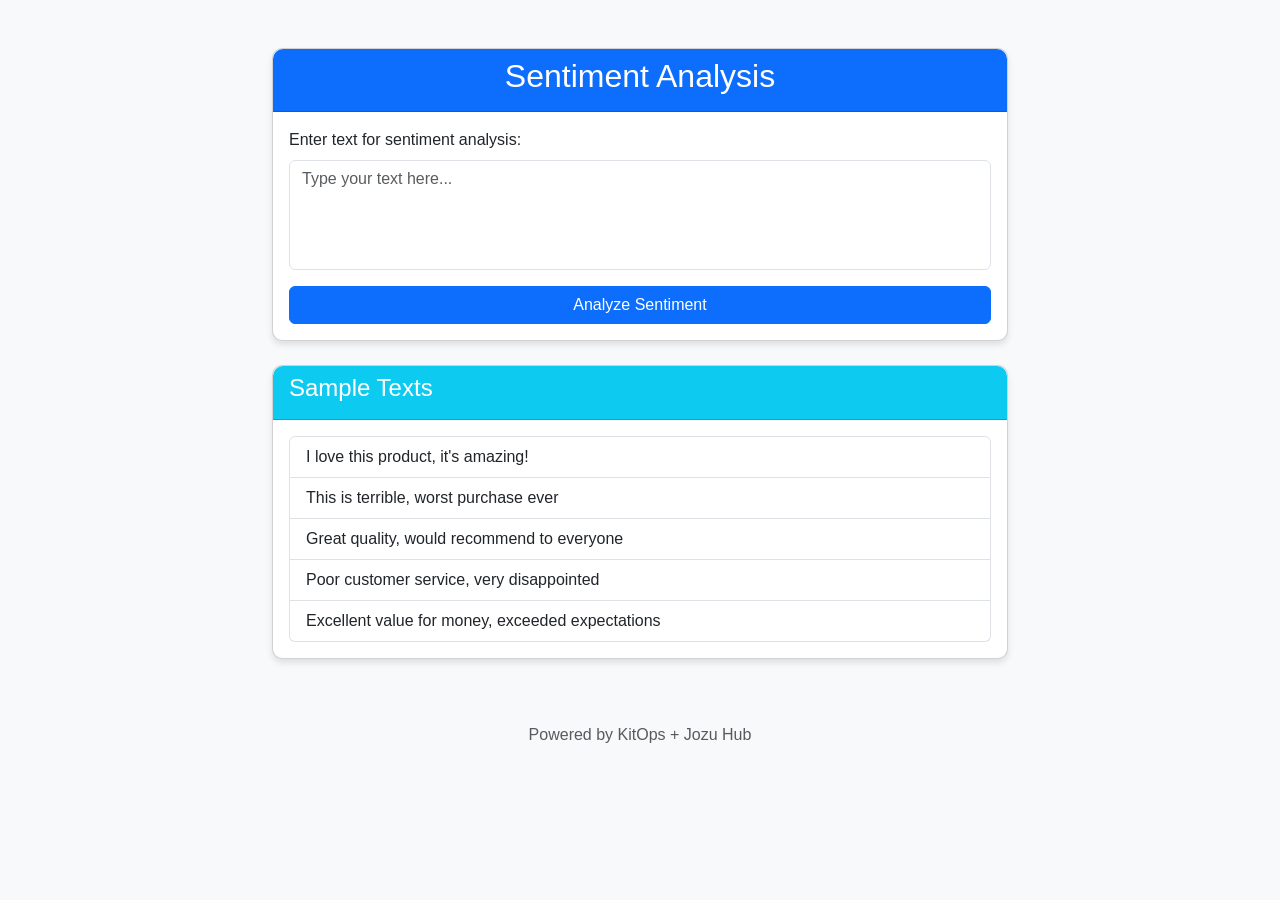
<file: web-ui/html/index.html>
<!DOCTYPE html>
<html lang="en">
<head>
    <meta charset="UTF-8">
    <meta name="viewport" content="width=device-width, initial-scale=1.0">
    <title>Sentiment Analysis Model</title>
    <link href="https://cdn.jsdelivr.net/npm/bootstrap@5.3.0/dist/css/bootstrap.min.css" rel="stylesheet">
    <link rel="stylesheet" href="styles.css">
</head>
<body>
    <div class="container mt-5">
        <div class="row justify-content-center">
            <div class="col-md-8">
                <div class="card">
                    <div class="card-header bg-primary text-white">
                        <h2 class="text-center">Sentiment Analysis</h2>
                    </div>
                    <div class="card-body">
                        <form id="sentiment-form">
                            <div class="mb-3">
                                <label for="text-input" class="form-label">Enter text for sentiment analysis:</label>
                                <textarea class="form-control" id="text-input" rows="4" placeholder="Type your text here..."></textarea>
                            </div>
                            <div class="d-grid">
                                <button type="submit" class="btn btn-primary">Analyze Sentiment</button>
                            </div>
                        </form>
                        
                        <div id="result-container" class="mt-4 d-none">
                            <h4>Analysis Result:</h4>
                            <div class="card">
                                <div class="card-body">
                                    <div class="row">
                                        <div class="col-md-6">
                                            <h5>Sentiment: <span id="sentiment-result" class="fw-bold"></span></h5>
                                            <h5>Confidence: <span id="confidence-result" class="fw-bold"></span></h5>
                                        </div>
                                        <div class="col-md-6">
                                            <div class="progress mb-2">
                                                <div id="positive-bar" class="progress-bar bg-success" role="progressbar" style="width: 0%"></div>
                                            </div>
                                            <p>Positive: <span id="positive-score">0%</span></p>
                                            
                                            <div class="progress">
                                                <div id="negative-bar" class="progress-bar bg-danger" role="progressbar" style="width: 0%"></div>
                                            </div>
                                            <p>Negative: <span id="negative-score">0%</span></p>
                                        </div>
                                    </div>
                                </div>
                            </div>
                        </div>
                        
                        <div id="error-container" class="mt-4 d-none">
                            <div class="alert alert-danger" role="alert">
                                <h5>Error:</h5>
                                <p id="error-message"></p>
                            </div>
                        </div>
                        
                        <div id="loading-container" class="mt-4 d-none text-center">
                            <div class="spinner-border text-primary" role="status">
                                <span class="visually-hidden">Loading...</span>
                            </div>
                            <p class="mt-2">Analyzing text...</p>
                        </div>
                    </div>
                </div>
                
                <div class="card mt-4">
                    <div class="card-header bg-info text-white">
                        <h4>Sample Texts</h4>
                    </div>
                    <div class="card-body">
                        <div class="list-group">
                            <button class="list-group-item list-group-item-action sample-text">I love this product, it's amazing!</button>
                            <button class="list-group-item list-group-item-action sample-text">This is terrible, worst purchase ever</button>
                            <button class="list-group-item list-group-item-action sample-text">Great quality, would recommend to everyone</button>
                            <button class="list-group-item list-group-item-action sample-text">Poor customer service, very disappointed</button>
                            <button class="list-group-item list-group-item-action sample-text">Excellent value for money, exceeded expectations</button>
                        </div>
                    </div>
                </div>
            </div>
        </div>
    </div>

    <footer class="bg-light text-center text-muted py-3 mt-5">
        <div class="container">
            <p>Powered by KitOps + Jozu Hub</p>
        </div>
    </footer>

    <script src="https://cdn.jsdelivr.net/npm/bootstrap@5.3.0/dist/js/bootstrap.bundle.min.js"></script>
    <script src="script.js"></script>
</body>
</html>
</file>
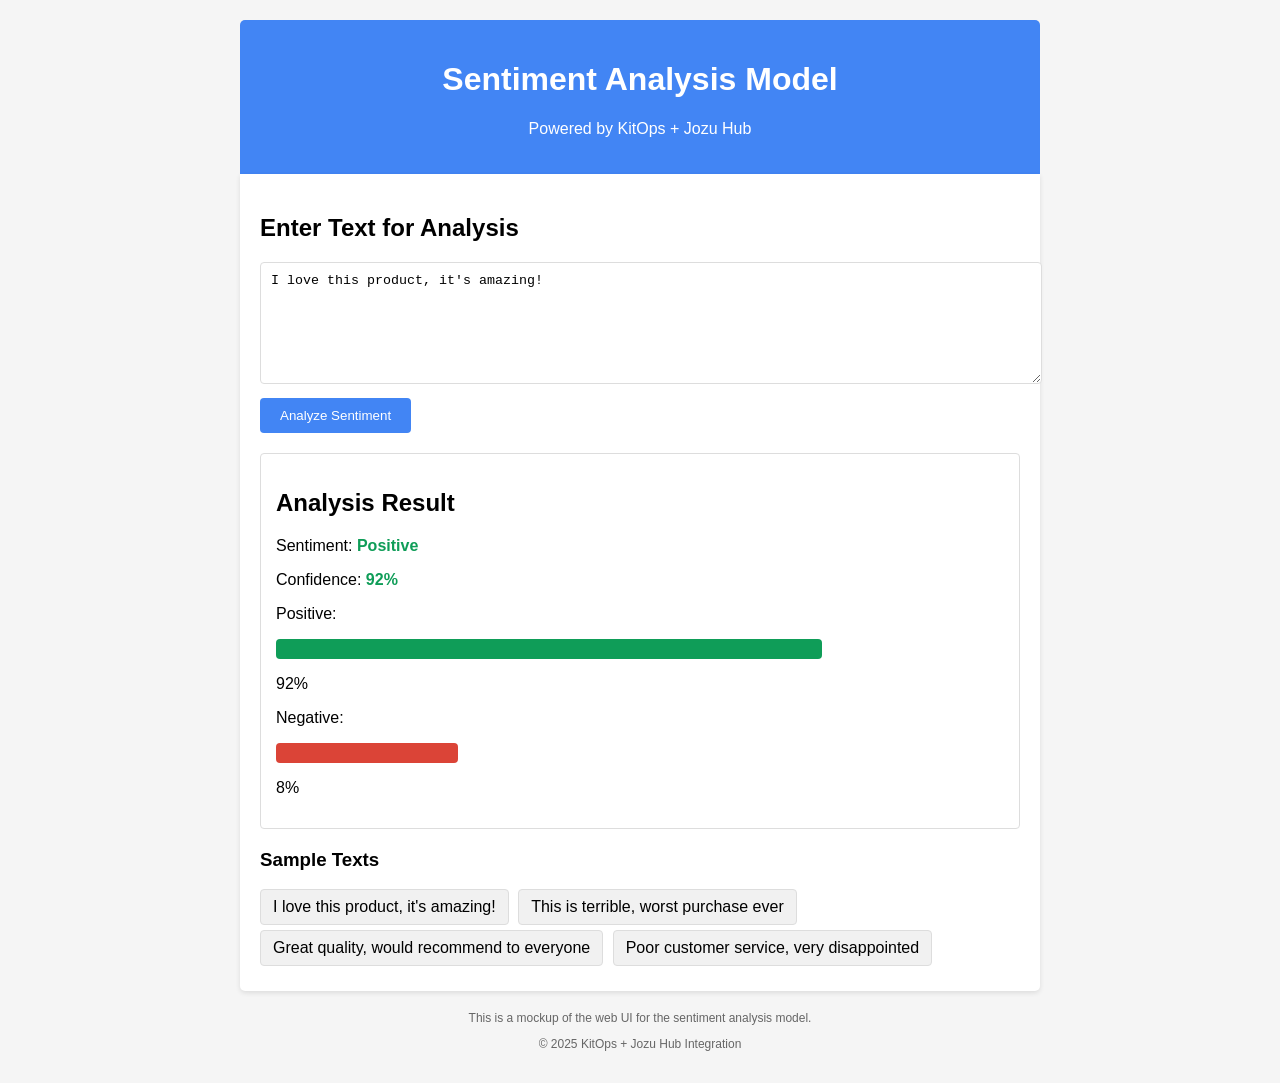
<file: web-ui/html/mockup.html>
<!DOCTYPE html>
<html lang="en">
<head>
    <meta charset="UTF-8">
    <meta name="viewport" content="width=device-width, initial-scale=1.0">
    <title>Web UI Mockup - Sentiment Analysis Model</title>
    <style>
        body {
            font-family: Arial, sans-serif;
            margin: 0;
            padding: 0;
            background-color: #f5f5f5;
        }
        .container {
            max-width: 800px;
            margin: 0 auto;
            padding: 20px;
        }
        .header {
            background-color: #4285f4;
            color: white;
            padding: 20px;
            text-align: center;
            border-radius: 5px 5px 0 0;
        }
        .main-content {
            background-color: white;
            padding: 20px;
            border-radius: 0 0 5px 5px;
            box-shadow: 0 2px 5px rgba(0,0,0,0.1);
        }
        .input-section {
            margin-bottom: 20px;
        }
        textarea {
            width: 100%;
            padding: 10px;
            border: 1px solid #ddd;
            border-radius: 4px;
            height: 100px;
            margin-bottom: 10px;
        }
        .button {
            background-color: #4285f4;
            color: white;
            border: none;
            padding: 10px 20px;
            border-radius: 4px;
            cursor: pointer;
        }
        .result-section {
            margin-top: 20px;
            padding: 15px;
            border: 1px solid #ddd;
            border-radius: 4px;
        }
        .result-positive {
            color: #0f9d58;
            font-weight: bold;
        }
        .result-negative {
            color: #db4437;
            font-weight: bold;
        }
        .progress-container {
            margin-top: 15px;
        }
        .progress-bar {
            height: 20px;
            border-radius: 4px;
            margin-bottom: 5px;
        }
        .progress-positive {
            background-color: #0f9d58;
            width: 75%;
        }
        .progress-negative {
            background-color: #db4437;
            width: 25%;
        }
        .sample-texts {
            margin-top: 20px;
        }
        .sample-text-button {
            background-color: #f1f1f1;
            border: 1px solid #ddd;
            padding: 8px 12px;
            margin-right: 5px;
            margin-bottom: 5px;
            border-radius: 4px;
            cursor: pointer;
            display: inline-block;
        }
        .footer {
            margin-top: 20px;
            text-align: center;
            color: #666;
            font-size: 12px;
        }
    </style>
</head>
<body>
    <div class="container">
        <div class="header">
            <h1>Sentiment Analysis Model</h1>
            <p>Powered by KitOps + Jozu Hub</p>
        </div>
        
        <div class="main-content">
            <div class="input-section">
                <h2>Enter Text for Analysis</h2>
                <textarea placeholder="Type or paste your text here...">I love this product, it's amazing!</textarea>
                <button class="button">Analyze Sentiment</button>
            </div>
            
            <div class="result-section">
                <h2>Analysis Result</h2>
                <p>Sentiment: <span class="result-positive">Positive</span></p>
                <p>Confidence: <span class="result-positive">92%</span></p>
                
                <div class="progress-container">
                    <p>Positive:</p>
                    <div class="progress-bar progress-positive"></div>
                    <p>92%</p>
                    
                    <p>Negative:</p>
                    <div class="progress-bar progress-negative"></div>
                    <p>8%</p>
                </div>
            </div>
            
            <div class="sample-texts">
                <h3>Sample Texts</h3>
                <div class="sample-text-button">I love this product, it's amazing!</div>
                <div class="sample-text-button">This is terrible, worst purchase ever</div>
                <div class="sample-text-button">Great quality, would recommend to everyone</div>
                <div class="sample-text-button">Poor customer service, very disappointed</div>
            </div>
        </div>
        
        <div class="footer">
            <p>This is a mockup of the web UI for the sentiment analysis model.</p>
            <p>© 2025 KitOps + Jozu Hub Integration</p>
        </div>
    </div>
</body>
</html>
</file>
<file: web-ui/html/styles.css>
body {
    background-color: #f8f9fa;
    font-family: 'Segoe UI', Tahoma, Geneva, Verdana, sans-serif;
}

.card {
    border-radius: 10px;
    box-shadow: 0 4px 6px rgba(0, 0, 0, 0.1);
}

.card-header {
    border-radius: 10px 10px 0 0 !important;
}

textarea {
    resize: none;
}

.progress {
    height: 25px;
    border-radius: 5px;
    margin-bottom: 5px;
}

.sample-text {
    cursor: pointer;
    transition: all 0.2s;
}

.sample-text:hover {
    background-color: #e9ecef;
}

#result-container {
    animation: fadeIn 0.5s;
}

@keyframes fadeIn {
    from { opacity: 0; }
    to { opacity: 1; }
}

.spinner-border {
    width: 3rem;
    height: 3rem;
}

footer {
    position: relative;
    bottom: 0;
    width: 100%;
}
</file>
